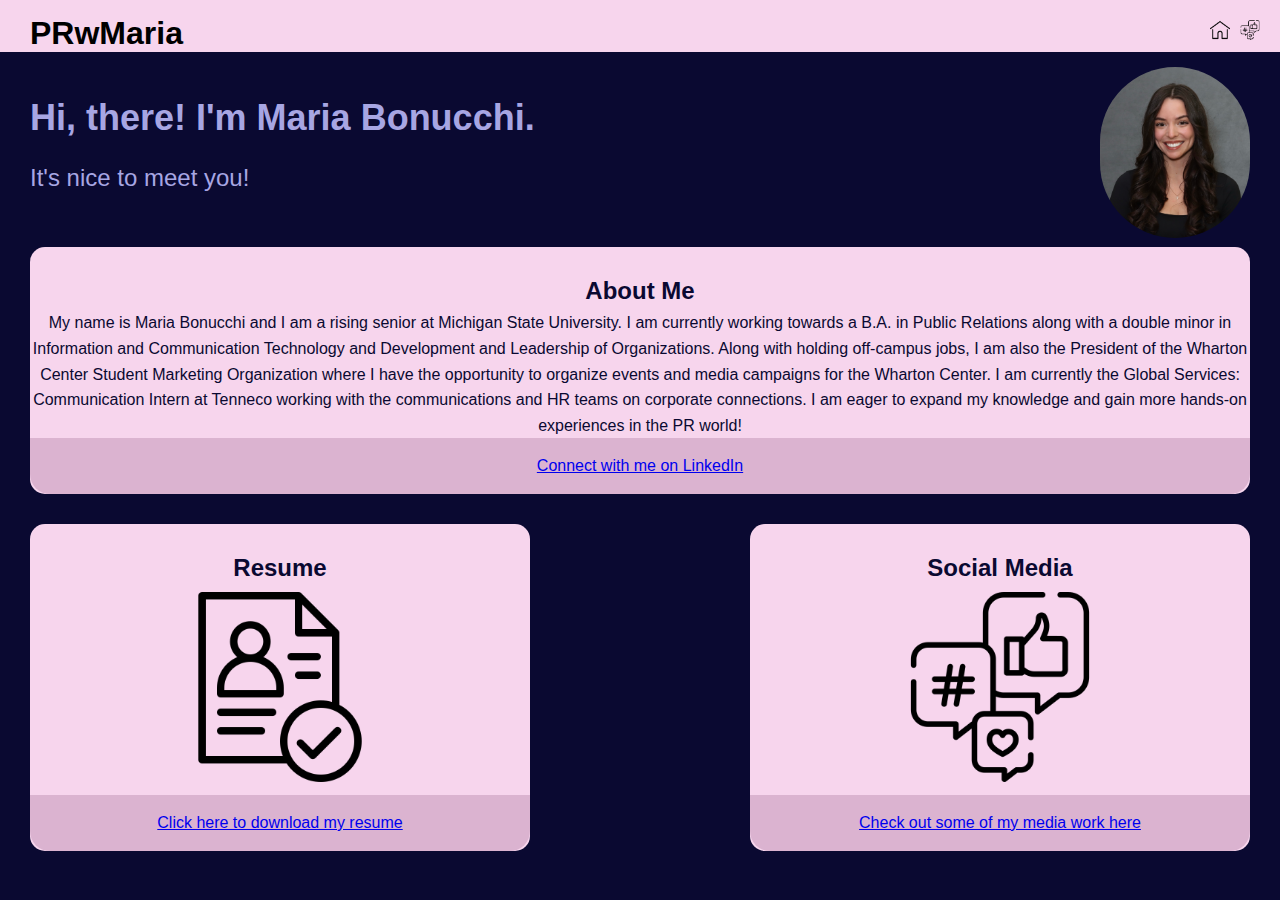
<file: index.html>
<!DOCTYPE html>
<html lang="en">
<head>
    <meta charset="UTF-8">
    <meta name="viewport" content="width=device-width, initial-scale=1.0">
    <title>Final Project</title>
    <link rel="stylesheet" href="screen.css">
</head>
<body>
    <main>
        <h1>PRwMaria</h1>
        <div class="topimg">
        <nav>
            <a href="index.html"><img alt="Home" src="images/home.png"></a><a href="social.html"><img alt="Social-Media-Icon" src="images/social-media.png"></a>
        </nav>
        </div>
    </main>
    <header>
        <div class="headshot">
            <p><img alt="Maria Bonucchi Headshot" src="images/new-headshot.jpg"></p>
        </div>
        <div class="intro">
            <section class="greeting">
                <h2>Hi, there! I'm Maria Bonucchi.</h2>
                <p>It's nice to meet you!</p>
            </section>
            <section class="bio">
                <h2>About Me</h2>
                <p>My name is Maria Bonucchi and I am a rising senior at Michigan State University. I am currently working towards a B.A. in Public Relations along with a double minor in Information and Communication Technology and Development and Leadership of Organizations. Along with holding off-campus jobs, I am also the President of the Wharton Center Student Marketing Organization where I have the opportunity to organize events and media campaigns for the Wharton Center. I am currently the Global Services: Communication Intern at Tenneco working with the communications and HR teams on corporate connections. I am eager to expand my knowledge and gain more hands-on experiences in the PR world!</p>
                <nav>
                    <a href="https://www.linkedin.com/in/mariabonucchi/">Connect with me on LinkedIn</a>
                </nav>
            </section>
            <section class="resume">
                <h2>Resume</h2>
                <p><img alt="Resume" src="images/resume.png">
                    <nav>
                        <a href="resume.pdf">Click here to download my resume</a>
                    </nav>
            </section>
            <section class="social-media">
                <h2>Social Media</h2>
                <p><img alt="Social Media" src="images/social-media.png"></p>
                    <nav>
                        <a href="social.html">Check out some of my media work here</a>
                    </nav>
            </section>
        </div>
    </header>
</body>
</html>
</file>
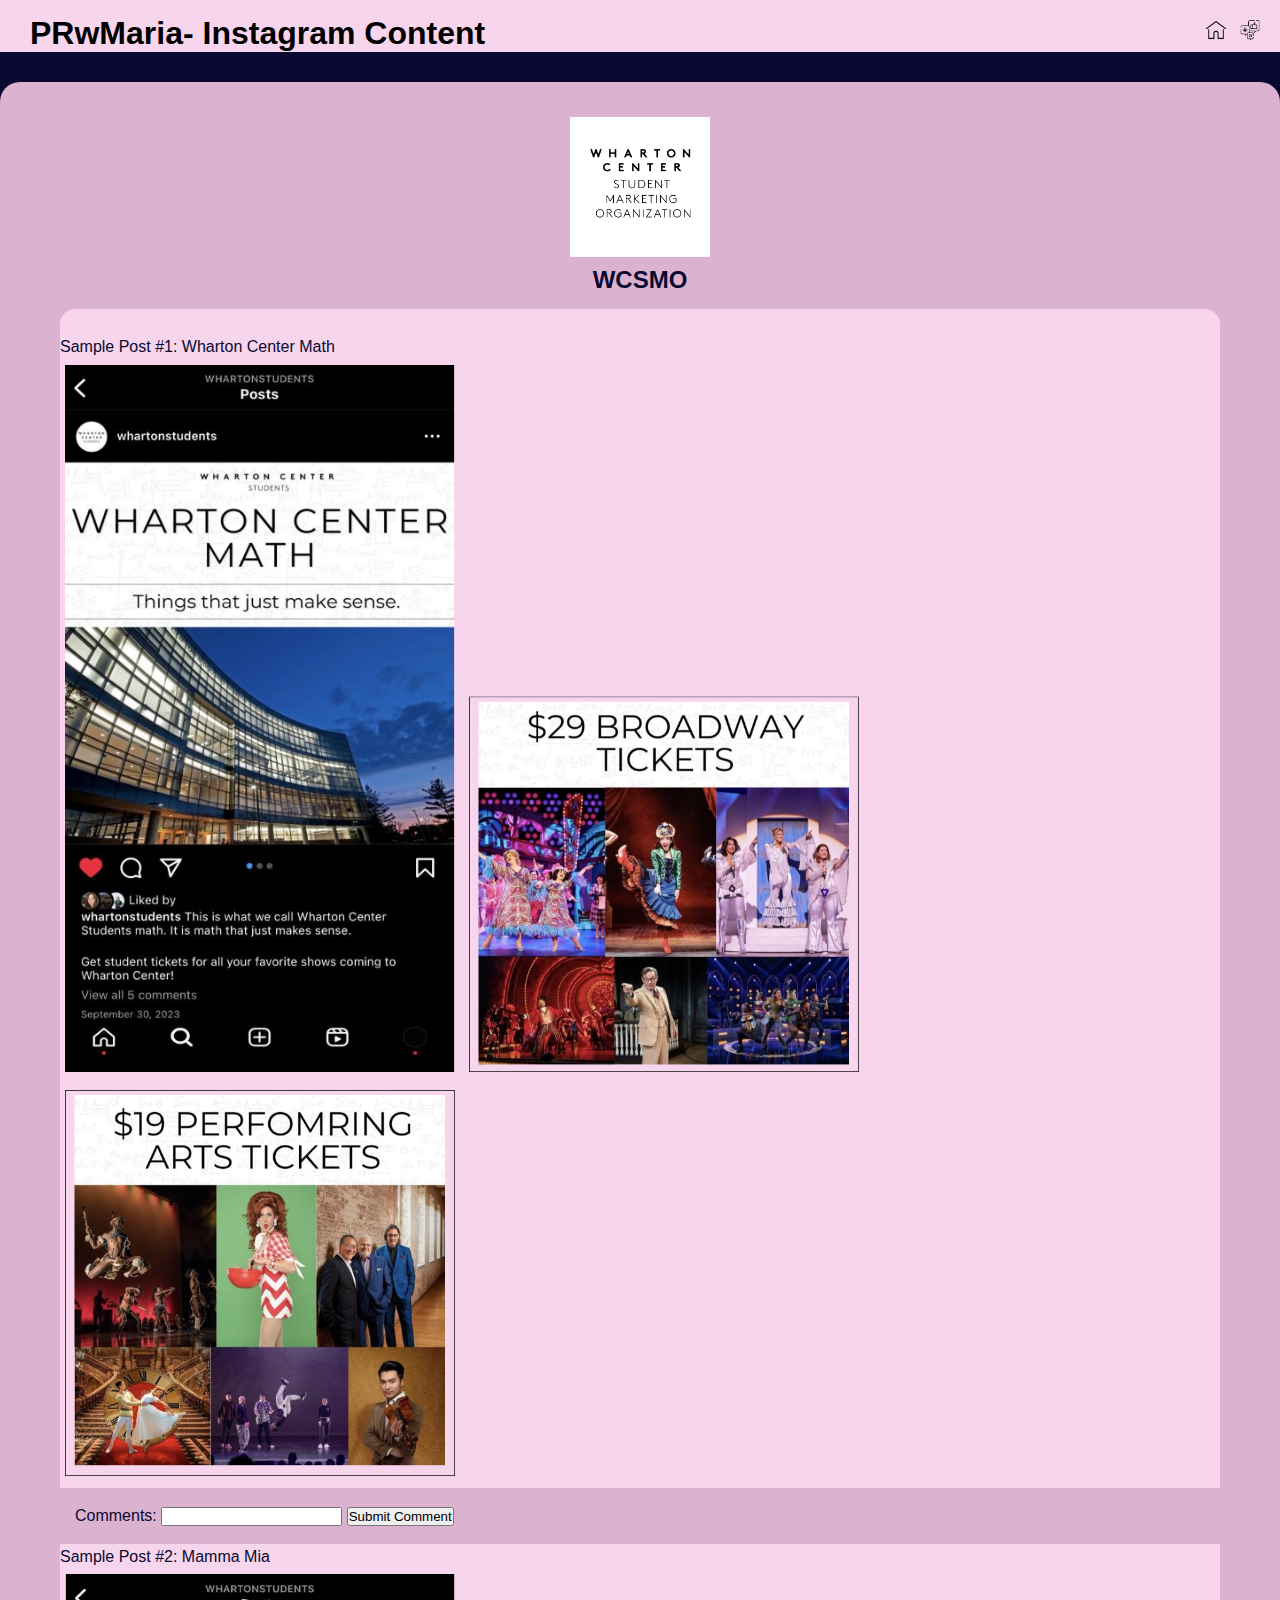
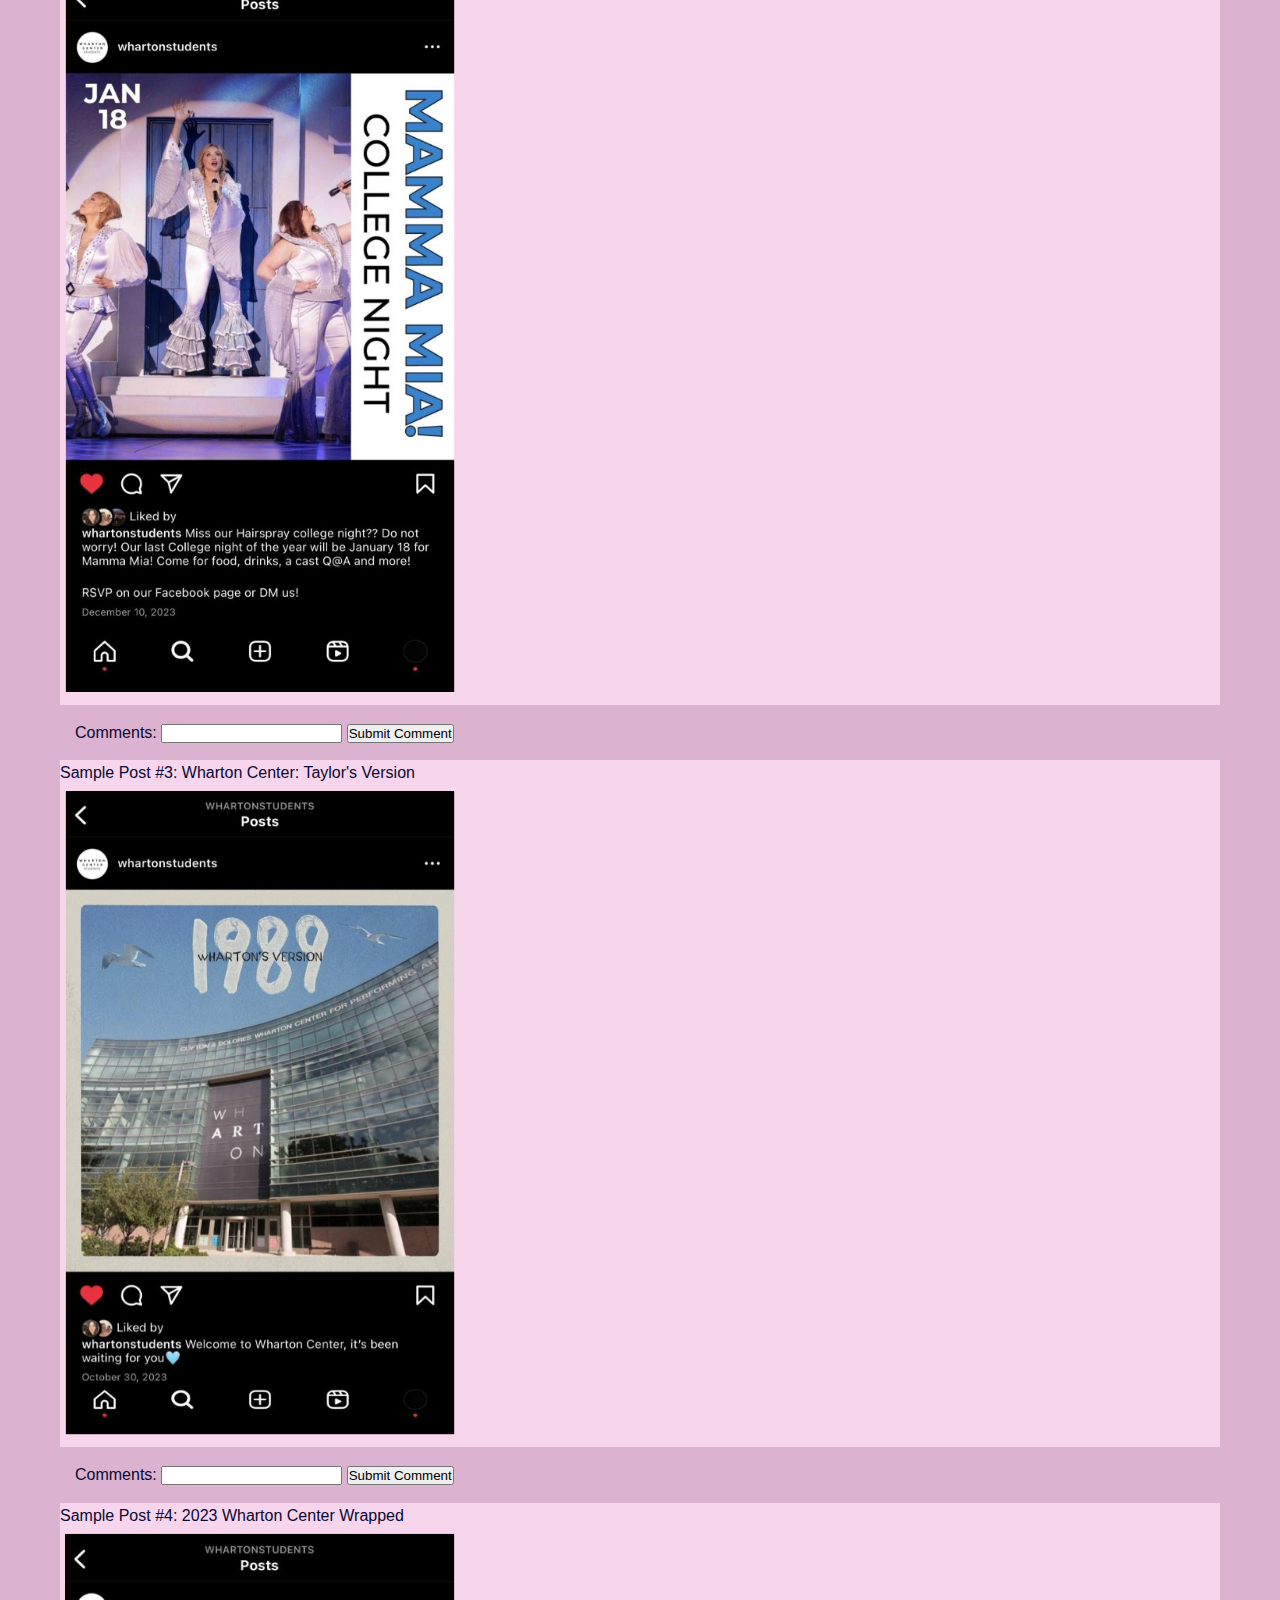
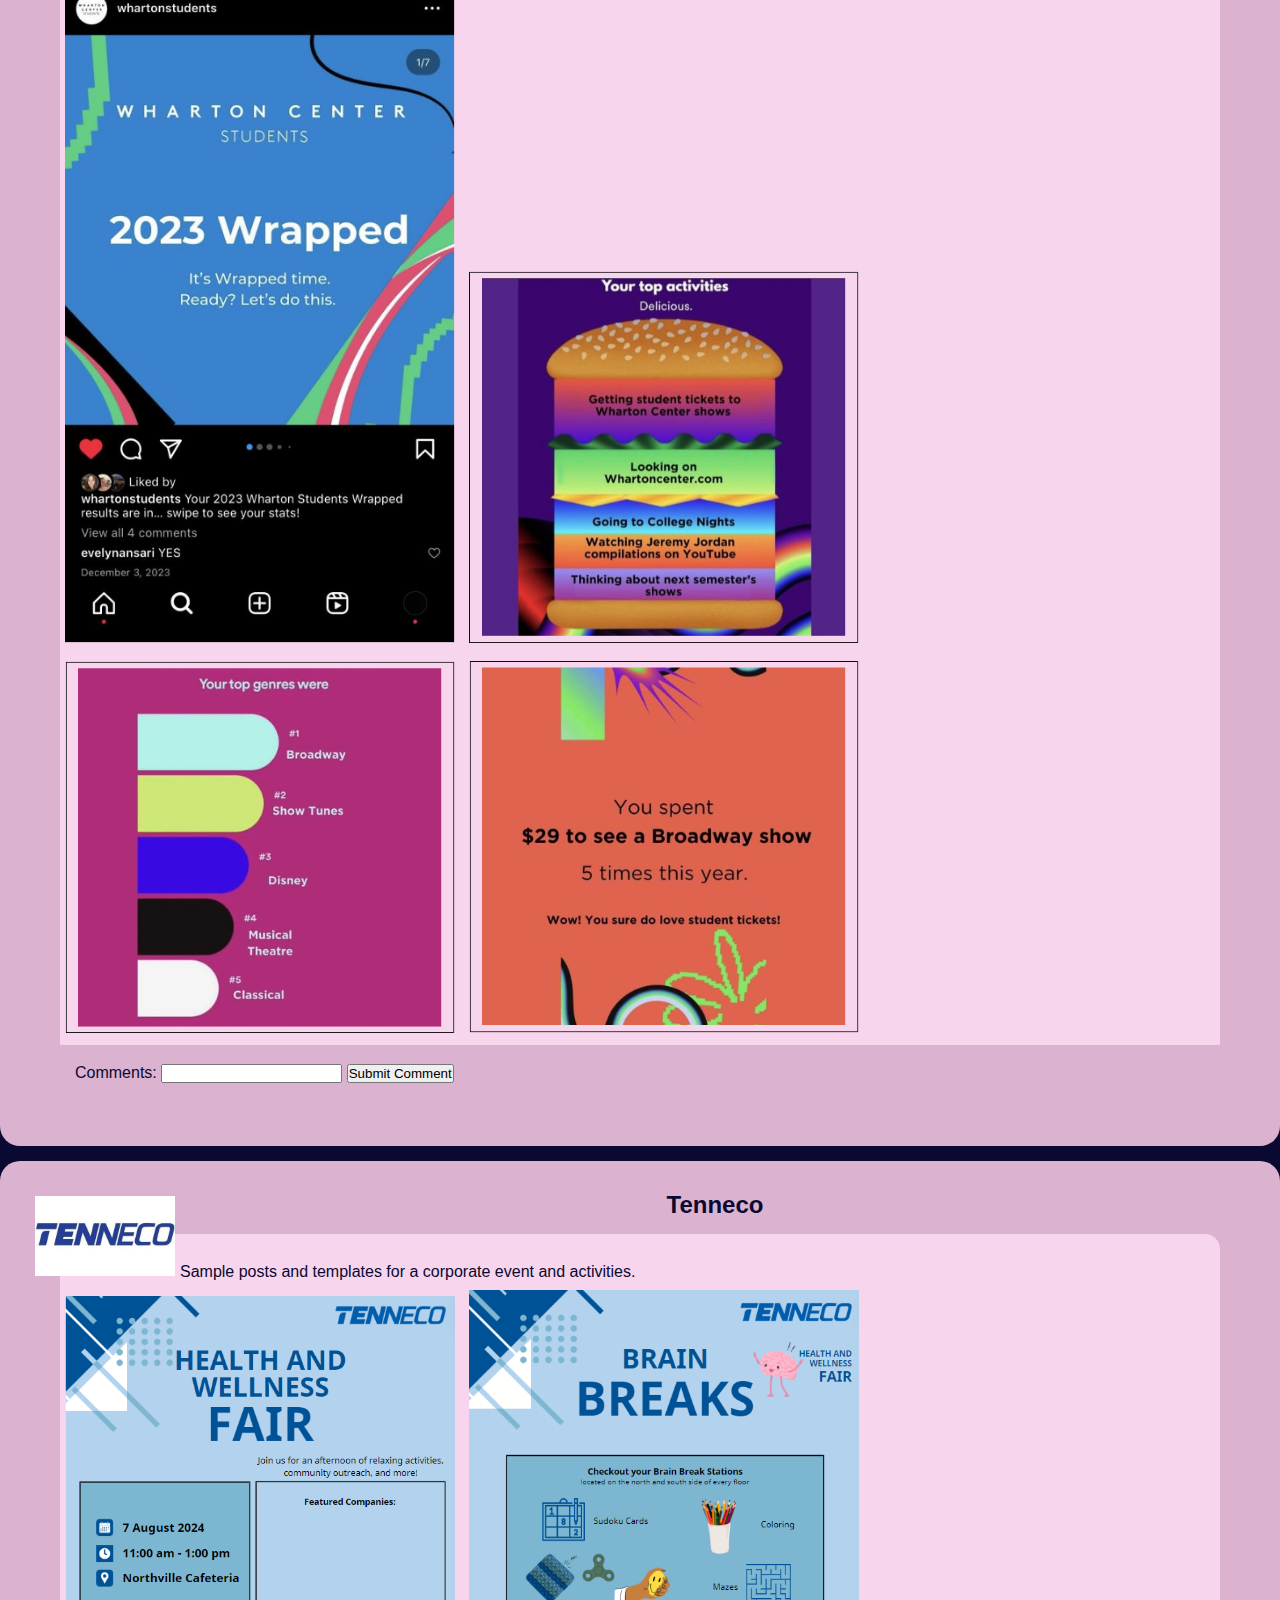
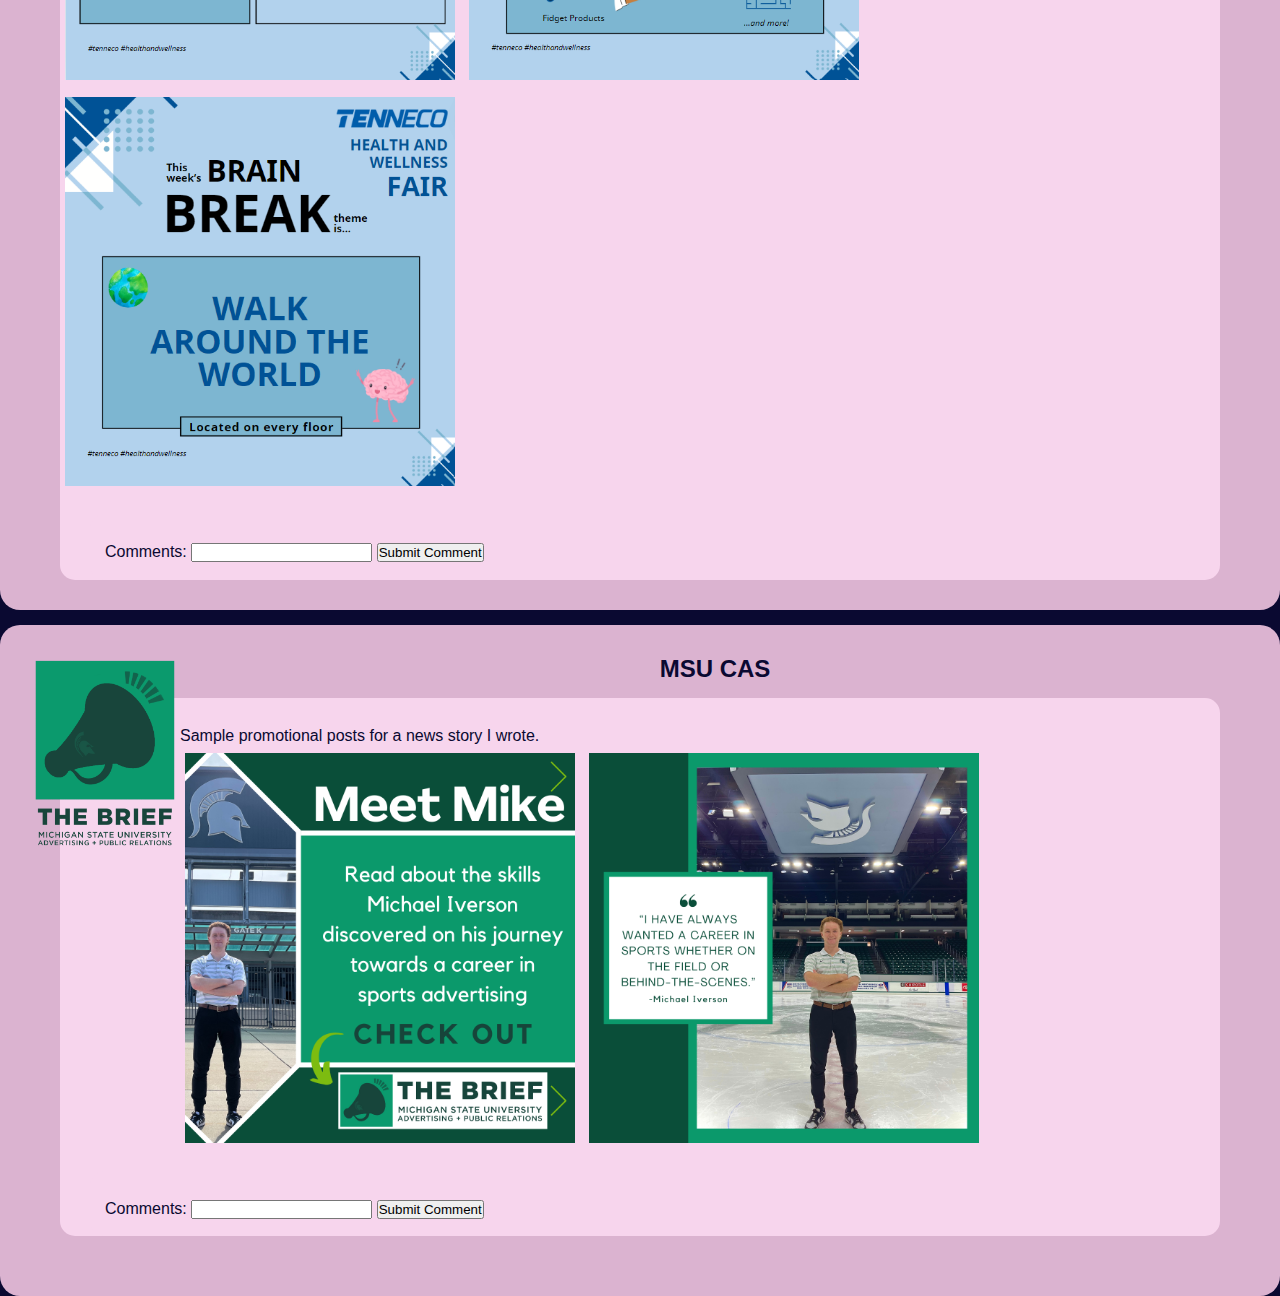
<file: insta.html>
<!DOCTYPE html>
<html lang="en">
<head>
    <meta charset="UTF-8">
    <meta name="viewport" content="width=device-width, initial-scale=1.0">
    <title>Final Project</title>
    <link rel="stylesheet" href="screen.css">
</head>
<body>
    <main>
        <h1>PRwMaria- Instagram Content</h1>
        <div class="topimg">
        <nav>
            <a href="index.html"><img alt="Home" src="images/home.png"></a> <a href="social.html"><img alt="Social-Media-Icon" src="images/social-media.png"></a>
        </nav>
        </div>
        <div class="insta">
        </div>
    </main>
    <header class="project-types">
            <section id="WCSMO">
                <div class="logo-1">
                    <img alt="WCSMO-Icon" src="images/wcsmo.jpg">
                    <h2>WCSMO</h2>
                </div>
                <section class="WCSMO-Posts">
                <div class="WC-Math">
                    <p>Sample Post #1: Wharton Center Math</p>
                    <img alt="This is a sample instagram post from the WCSMO account I run" src="content/wc-math1.png">
                    <img alt="This is a sample instagram post from the WCSMO account I run" src="content/wc-math2.png">
                    <img alt="This is a sample instagram post from the WCSMO account I run" src="content/wc-math3.png">
                    <div class="comments">
                    <label>Comments:
                        <input type="text">
                    </label>
                    <button>Submit Comment</button>
                </div>
                </div>
                <div class="Mamma-Mia">
                    <p>Sample Post #2: Mamma Mia</p>
                    <img alt="This is a sample instagram post from the WCSMO account I run" src="content/mamma-mia1.png">
                    <div class="comments">
                        <label>Comments:
                            <input type="text">
                        </label>
                        <button>Submit Comment</button>
                    </div>
                </div>
                <div class="Taylor-Version">
                    <p>Sample Post #3: Wharton Center: Taylor's Version</p>
                    <img alt="This is a sample instagram post from the WCSMO account I run" src="content/taylor-version.png">
                    <div class="comments">
                        <label>Comments:
                            <input type="text">
                        </label>
                        <button>Submit Comment</button>
                    </div>
                </div>
                <div class="WC-Wrapped">
                    <p>Sample Post #4: 2023 Wharton Center Wrapped</p>
                    <img alt="This is a sample instagram post from the WCSMO account I run" src="content/wc-wrapped1.png">
                    <img alt="This is a sample instagram post from the WCSMO account I run" src="content/wc-wrapped2.png">
                    <img alt="This is a sample instagram post from the WCSMO account I run" src="content/wc-wrapped3.png">
                    <img alt="This is a sample instagram post from the WCSMO account I run" src="content/wc-wrapped4.png">
                    <div class="comments">
                        <label>Comments:
                            <input type="text">
                        </label>
                        <button>Submit Comment</button>
                    </div>
                </div>
            </section>
                </section>
            <section id="Tenneco">
                <section class="logo-2">
                    <img alt="Tenneco-Logo" src="images/tennecologo2.jpg">
                    <h2>Tenneco</h2>
                </section>
                <div class="hwfair">
                    <p>Sample posts and templates for a corporate event and activities.</p>
                    <img alt="This is a sample post template to spread awareness of the event." src="content/fair.png">
                    <img alt="This is a sample activity announcement post." src="content/brainbreak1.png">
                    <img alt="This is a sample theme template post." src="content/brainbreak2.png">
                    <div class="comments">
                        <label>Comments:
                            <input type="text">
                        </label>
                        <button>Submit Comment</button>
                    </div>
                </div>
            </section>
            <section id="MSU-CAS">
                <section class="logo-3">
                    <img alt="Brief-Logo" src="images/brieflogo.png">
                    <h2>MSU CAS</h2>
                </section>
                <div class="brief-promo">
                    <p>Sample promotional posts for a news story I wrote.</p>
                    <img alt="This is a sample instagram post for 'The Brief', an AD+PR student news website." src="content/graphic-post.png">
                    <img alt="This is a sample instagram post for 'The Brief', an AD+PR student news website." src="content/quote-promo.png">
                    <div class="comments">
                        <label>Comments:
                            <input type="text">
                        </label>
                        <button>Submit Comment</button>
                    </div>
                </div>
            </section>
    </header>
</body>
</html>
</file>
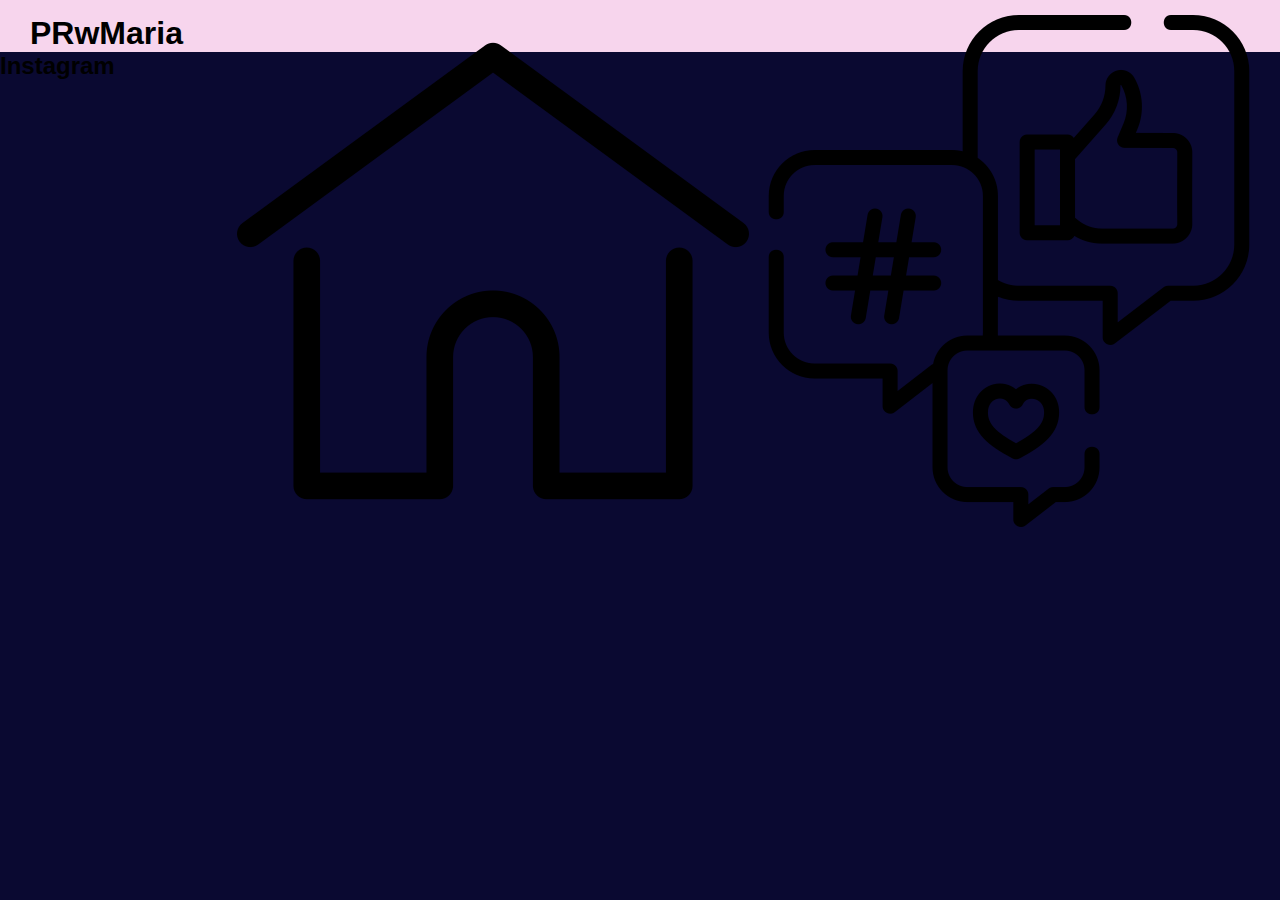
<file: instagram.html>
<!DOCTYPE html>
<html lang="en">
<head>
    <meta charset="UTF-8">
    <meta name="viewport" content="width=device-width, initial-scale=1.0">
    <title>Final Project</title>
    <link rel="stylesheet" href="screen.css">
</head>
<body>
    <main>
        <h1>PRwMaria</h1>
        <nav>
            <a href="index.html"><img alt="Home" src="images/home.png"></img></a>
            <a href="social.html"><img alt="Home" src="images/social-media.png"></img></a>
        </nav>
        <div class="insta">
            <section>
                <h2>Instagram</h2>
            </section>
</file>
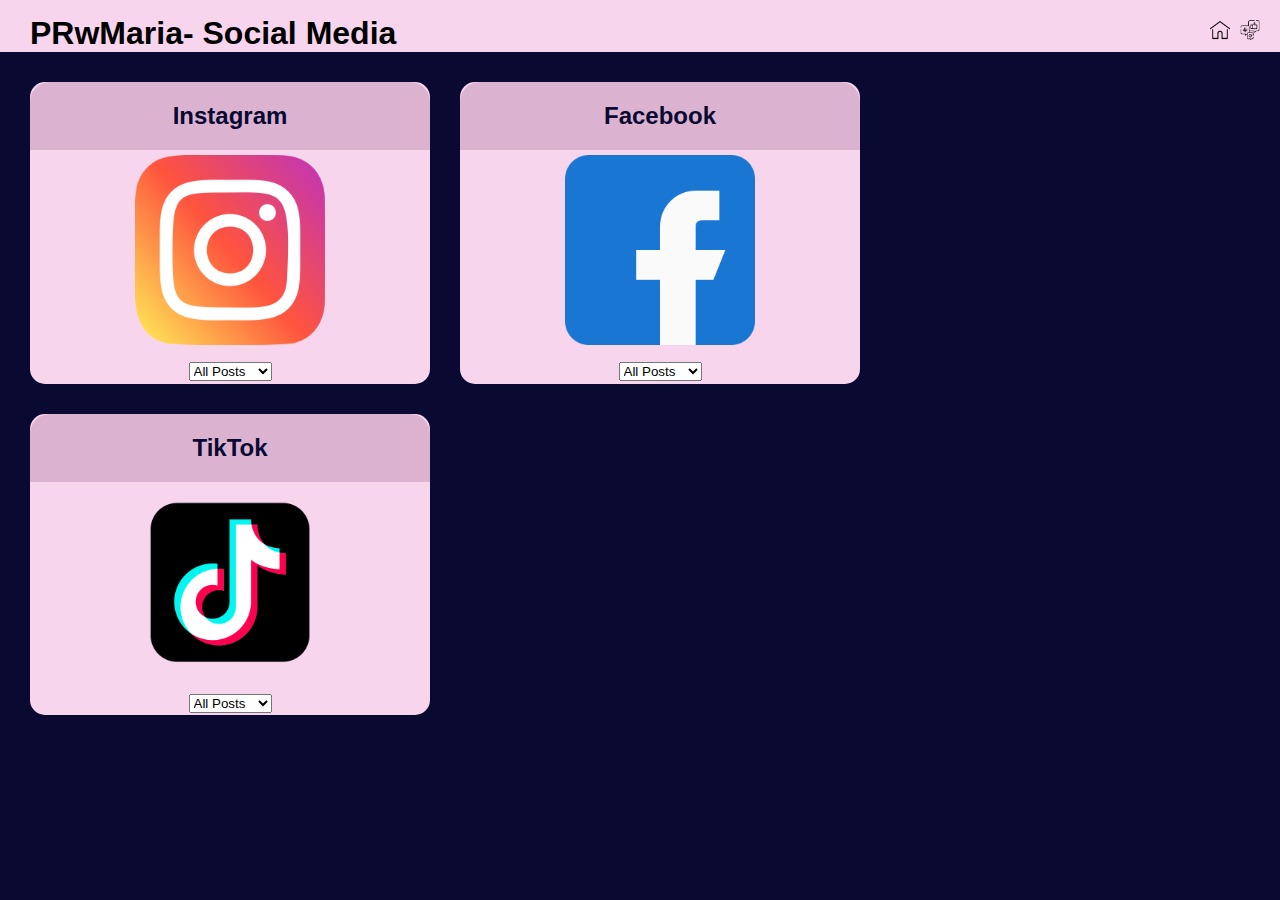
<file: social.html>
<!DOCTYPE html>
<html lang="en">
<head>
    <meta charset="UTF-8">
    <meta name="viewport" content="width=device-width, initial-scale=1.0">
    <title>Final Project</title>
    <link rel="stylesheet" href="screen.css">
</head>
<body>
    <main>
        <h1>PRwMaria- Social Media</h1>
        <div class="topimg">
        <nav>
            <a href="index.html"><img alt="Home" src="images/home.png"></a><a href="social.html"><img alt="Social-Media-Icon" src="images/social-media.png"></a>
        </nav>
        </div>
    </main>
    <header>
        <div class="socials">
        <div class="Insta">
            <section class="Instagram">
                <h2>Instagram</h2>
                <p><img alt="Instagram Logo" src="images/instagram1.png"></p>
                    <select name="dropdown" onchange="location = this.value;">
                        <option value="insta.html">All Posts</option> 
                        <option value="/insta.html#WCSMO">WCSMO</option> 
                        <option value="/insta.html#Tenneco">Tenneco</option>
                        <option value="/insta.html#MSU-CAS">MSU CAS</option> 
                    </select>
            </section>
        </div>
        <div class="FB">
            <section class="Facebook">
                <h2>Facebook</h2>
                <p><img alt="Facebook Logo" src="images/facebook.png"></p>
                    <select name="dropdown" onchange="location = this.value;"> 
                        <option value="All-Posts">All Posts</option>
                        <option value="WCSMO">WCSMO</option>
                        <option value="Tenneco">Tenneco</option>
                        <option value="MSU-CAS">MSU CAS</option>
                    </select>
            </section>
        </div>
        <div class="TT">
            <section class="TikTok">
                <h2>TikTok</h2>
                    <p><img alt="TikTok Logo" src="images/tiktok.png"></p>
                    <select name="dropdown" onchange="location = this.value;"> 
                        <option value="All-Posts">All Posts</option>
                        <option value="WCSMO">WCSMO</option>
                        <option value="MSU-CAS">MSU CAS</option>
                    </select>
            </section>
        </div>
        </div>
    </header>
</body>
</html>
</file>
<file: screen.css>
* {
    margin: 0;
    padding: 0;
    box-sizing: border-box;
}

main h1{
    background-color: #F7D5ED;
    padding-left: 30px;
    font-size: xx-large;
}

main nav{
    position:absolute; top: 0; right: 0;
    margin-top: 15px;
    margin-right: 15px;
    background-color: #F7D5ED;
    z-index: 1000; /* Ensure it's above other content */
    height: 15px;
}

.topimg img{
    width: 30px;
    padding: 5px;
}

.headshot img{
    width: 150px;
    border-radius: 100000px;
    display: block;
    float: right;
    margin-right: 30px;
    margin-top: 15px;
}

body {
    background: #0A0931;
    font-family: Helvetica, sans-serif;
    border-top: 15px solid #F7D5ED;
}

.intro nav {
    background: #0A0931;
    color:#0A0931;
    padding: 15px;
    background: #DBB3D0;
    border-bottom-left-radius: 20px;
    border-bottom-right-radius: 20px;
    text-align: center;
}

.greeting {
    color: #A7A6E3;
    margin-left: 30px;
    padding-top: 30px;
    padding-bottom: 30px;
    line-height: 2;
    font-size: x-large;
}

.intro img{
    width: 200px;
    padding: 5px;
    object-position: center;
}

.bio {
    flex-grow: 1; 
    flex-basis: 0; 
    background: #F7D5ED; 
    border-radius: 15px; 
    object-position: center;
    margin-top: 15px; 
    margin-left: 30px;
    margin-right: 30px;
    padding-top: 25px;
    color:#0A0931;
    line-height: 1.6;
    text-align: center;
}

.resume {
    flex-grow: 1; 
    flex-basis: 0; 
    background: #F7D5ED; 
    border-radius: 15px; 
    margin-top: 30px; 
    margin-left: 30px;
    padding-top: 25px;
    color:#0A0931;
    width: 500px;
    float: left;
    line-height: 1.6;
    text-align: center;
}

.social-media {
    flex-grow: 1; 
    flex-basis: 0; 
    background: #F7D5ED; 
    border-radius: 15px; 
    margin-top: 30px;
    margin-right: 30px;
    padding-top: 25px;
    color:#0A0931;
    width: 500px;
    float: right;
    line-height: 1.6;
    text-align: center;
}



* social page *


#sm{
    padding-top: 30px;
    padding-bottom: 30px;
    font-size: x-large;
    text-align: center;
    color: #A7A6E3;
}

.socials img{
    width: 200px;
    padding: 5px;
    object-position: center;
}

.Insta h2 {
    background: #0A0931;
    color:#0A0931;
    padding: 15px;
    background: #DBB3D0;
    border-top-left-radius: 20px;
    border-top-right-radius: 20px;
    text-align: center;
}

.Insta {
    flex-grow: 1; 
    flex-basis: 0; 
    background: #F7D5ED; 
    border-radius: 15px; 
    margin-top: 30px; 
    margin-left: 30px;
    color:#0A0931;
    width: 400px;
    float: left;
    line-height: 1.6;
    text-align: center;
}

.FB {
    flex-grow: 1; 
    flex-basis: 0; 
    background: #F7D5ED; 
    border-radius: 15px; 
    margin-top: 30px; 
    margin-left: 30px;
    color:#0A0931;
    width: 400px;
    float: left;
    line-height: 1.6;
    text-align: center;
}

.FB h2 {
    background: #0A0931;
    color:#0A0931;
    padding: 15px;
    background: #DBB3D0;
    border-top-left-radius: 20px;
    border-top-right-radius: 20px;
    text-align: center;
}

.TT {
    flex-grow: 1; 
    flex-basis: 0; 
    background: #F7D5ED; 
    border-radius: 15px; 
    margin-top: 30px; 
    margin-left: 30px;
    color:#0A0931;
    width: 400px;
    float: left;
    line-height: 1.6;
    text-align: center;
}

.TT h2 {
    background: #0A0931;
    color:#0A0931;
    padding: 15px;
    background: #DBB3D0;
    border-top-left-radius: 20px;
    border-top-right-radius: 20px;
    text-align: center;
}



* insta page *

.insta img {
    width: 150px;
    border-radius: 100000px;
    display: block;
    float: left;
    margin-left: 30px;
    margin-top: 15px;
}

#WCSMO {
    background: #0A0931;
    color:#0A0931;
    padding: 30px;
    margin-bottom: 15px;
    margin-top: 30px;
    background: #DBB3D0;
    border-radius: 20px;
    text-align: center;
}

#Tenneco {
    background: #0A0931;
    color:#0A0931;
    padding: 30px;
    background: #DBB3D0;
    border-radius: 20px;
    text-align: center;
    margin-bottom: 15px;
}

#MSU-CAS {
    background: #0A0931;
    color:#0A0931;
    padding: 30px;
    background: #DBB3D0;
    border-radius: 20px;
    text-align: center;
}

.project-types img {
    width: 400px;
    padding: 5px;
    object-position: center;
}

.WCSMO-Posts {
    flex-grow: 1; 
    flex-basis: 0; 
    background: #F7D5ED; 
    border-radius: 15px; 
    object-position: center;
    margin-top: 15px; 
    margin-left: 30px;
    margin-right: 30px;
    margin-bottom: 15px;
    padding-top: 25px;
    color: #0A0931;
    line-height: 1.6;
    text-align: left;
    font-size: medium;
}

.logo-1 img{
    width: 150px;
}

#Tenneco div {
    flex-grow: 1; 
    flex-basis: 0; 
    background: #F7D5ED; 
    border-radius: 15px; 
    object-position: center;
    margin-top: 15px; 
    margin-left: 30px;
    margin-right: 30px;
    padding-top: 25px;
    color: #0A0931;
    line-height: 1.6;
    text-align: left;
    font-size: medium;
}

.logo-2 img{
    width: 150px;
    float: left;
}

#MSU-CAS div {
    flex-grow: 1; 
    flex-basis: 0; 
    background: #F7D5ED; 
    border-radius: 15px; 
    object-position: center;
    margin-top: 15px; 
    margin-left: 30px;
    margin-right: 30px;
    margin-bottom: 30px;
    padding-top: 25px;
    color:#0A0931;
    line-height: 1.6;
    text-align: left;
    font-size: medium;
}

.logo-3 img{
    width: 150px;
    float: left;
}

.comments {
    color:#0A0931;
    padding: 15px;
    background: #DBB3D0;
    text-align: left;
}
</file>
